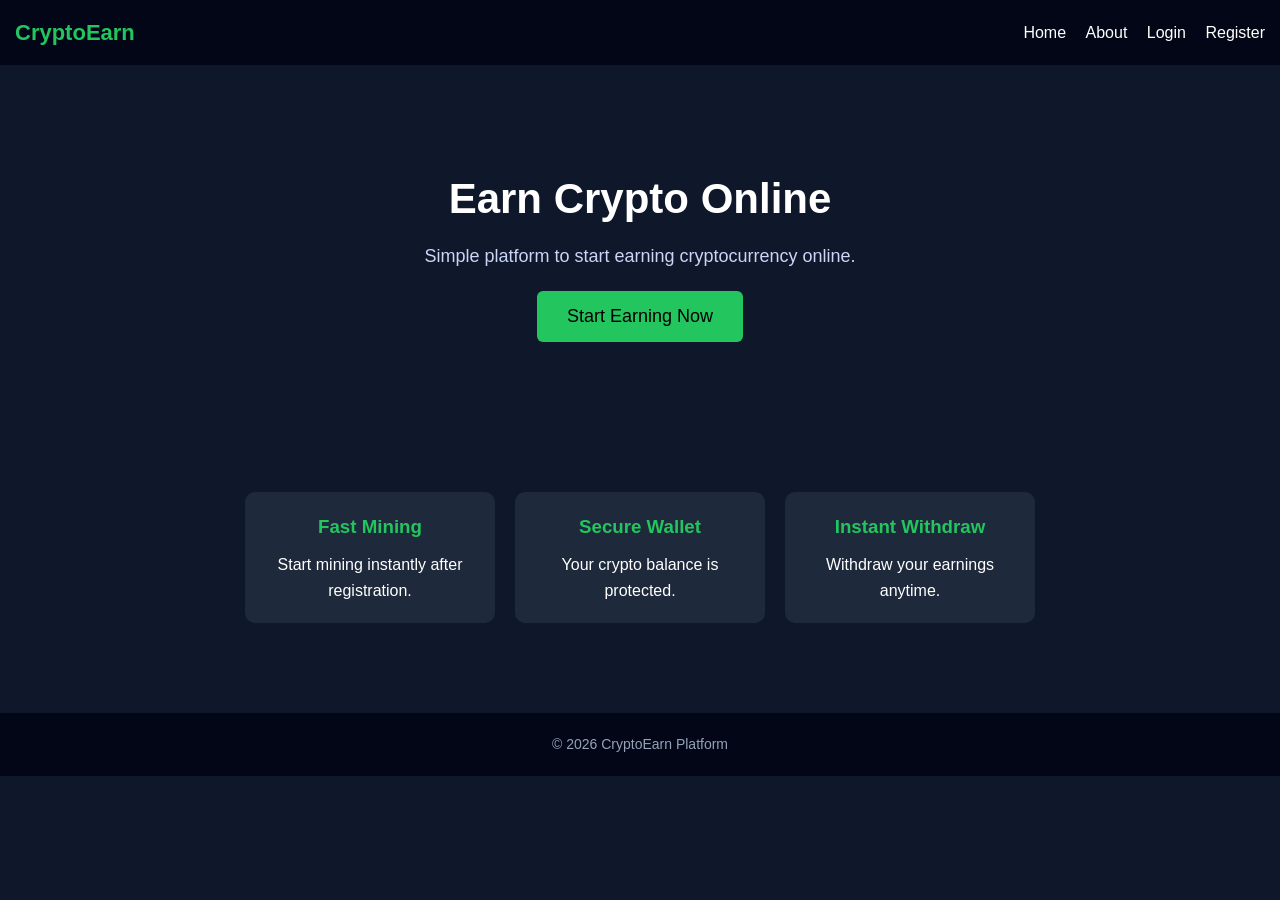
<file: index.html>
<!DOCTYPE html>
<html lang="en">
<head>
<meta charset="UTF-8">
<title>Crypto Earn</title>
  
  <link rel="stylesheet" href="style.css">
  
<meta name="viewport" content="width=device-width, initial-scale=1">

<style>

body{
margin:0;
font-family:Arial;
background:#0f172a;
color:white;
}

header{
background:#020617;
padding:15px;
display:flex;
justify-content:space-between;
align-items:center;
}

.logo{
font-size:22px;
font-weight:bold;
color:#22c55e;
}

nav a{
color:white;
margin-left:15px;
text-decoration:none;
}

.hero{
text-align:center;
padding:100px 20px;
}

.hero h1{
font-size:42px;
}

.hero p{
color:#cbd5f5;
}

.btn{
padding:15px 30px;
background:#22c55e;
color:black;
border:none;
font-size:18px;
border-radius:6px;
cursor:pointer;
}

.features{
display:flex;
flex-wrap:wrap;
justify-content:center;
padding:50px;
gap:20px;
}

.card{
background:#1e293b;
padding:20px;
width:250px;
border-radius:10px;
text-align:center;
}

footer{
background:#020617;
text-align:center;
padding:20px;
margin-top:40px;
}

</style>
</head>

<body>

<header>
<div class="logo">CryptoEarn</div>

<nav>
<a href=>Home</a>
<a href=>About</a>
<a href=>Login</a>
<a href=>Register</a>
</nav>

</header>


<section class="hero">

<h1>Earn Crypto Online</h1>
<p>Simple platform to start earning cryptocurrency online.</p>

<button class="btn">Start Earning Now</button>
  
  <script src="script.js"></script>

</section>


<section class="features">

<div class="card">
<h3>Fast Mining</h3>
<p>Start mining instantly after registration.</p>
</div>

<div class="card">
<h3>Secure Wallet</h3>
<p>Your crypto balance is protected.</p>
</div>

<div class="card">
<h3>Instant Withdraw</h3>
<p>Withdraw your earnings anytime.</p>
</div>

</section>


<footer>

<p>© 2026 CryptoEarn Platform</p>

</footer>

</body>
</html>
</file>
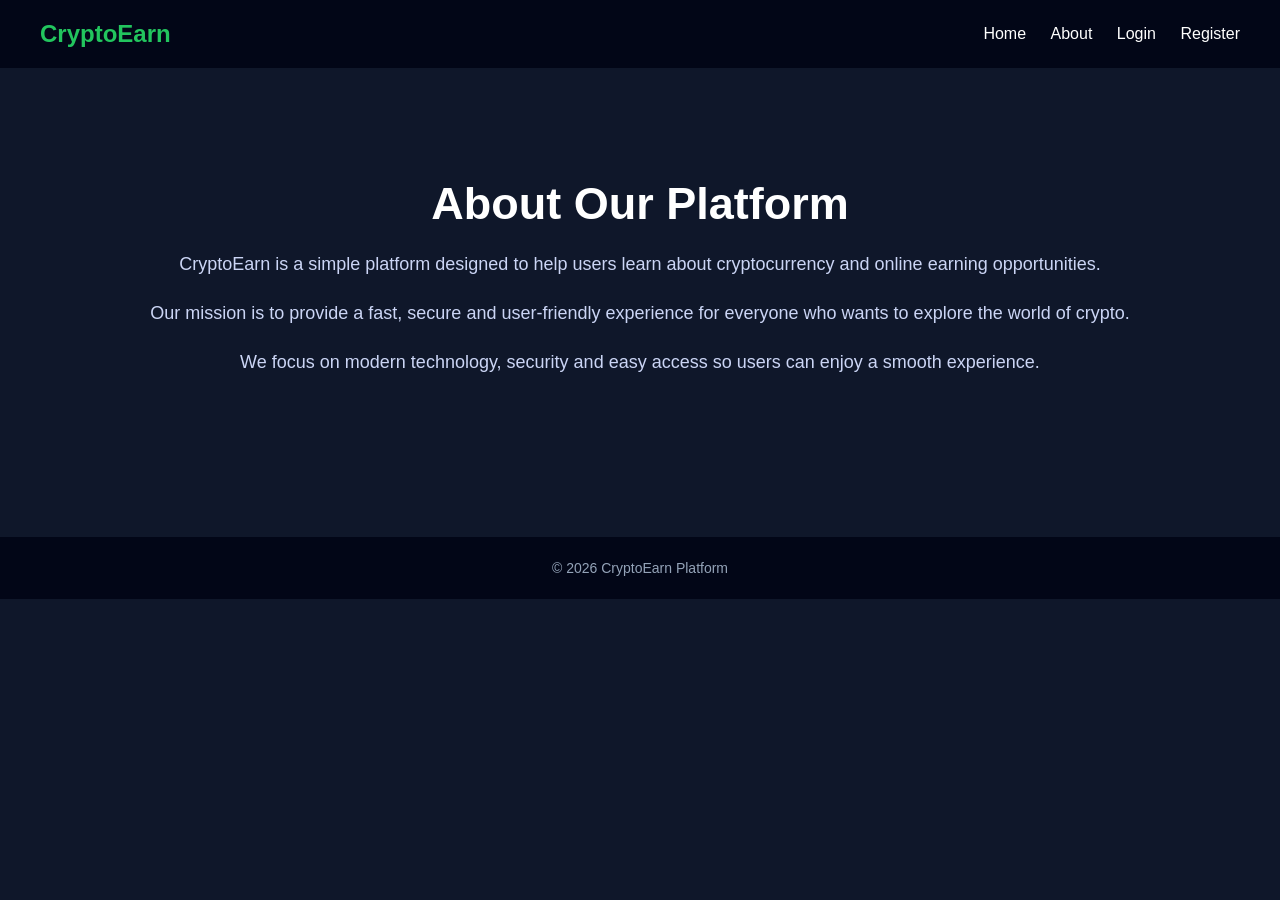
<file: about.html>
<!DOCTYPE html>
<html lang="en">

<head>

<meta charset="UTF-8">
<meta name="viewport" content="width=device-width, initial-scale=1.0">

<title>About - CryptoEarn</title>

<link rel="stylesheet" href="style.css">

</head>

<body>

<header>

<div class="logo">CryptoEarn</div>

<nav>
<a href="index.html">Home</a>
<a href="about.html">About</a>
<a href="login.html">Login</a>
<a href="register.html">Register</a>
</nav>

</header>


<section class="hero">

<h1>About Our Platform</h1>

<p>
CryptoEarn is a simple platform designed to help users learn about cryptocurrency and online earning opportunities.
</p>

<p>
Our mission is to provide a fast, secure and user-friendly experience for everyone who wants to explore the world of crypto.
</p>

<p>
We focus on modern technology, security and easy access so users can enjoy a smooth experience.
</p>

</section>


<footer>

<p>© 2026 CryptoEarn Platform</p>

</footer>

<script src="script.js"></script>

</body>

</html>
</file>
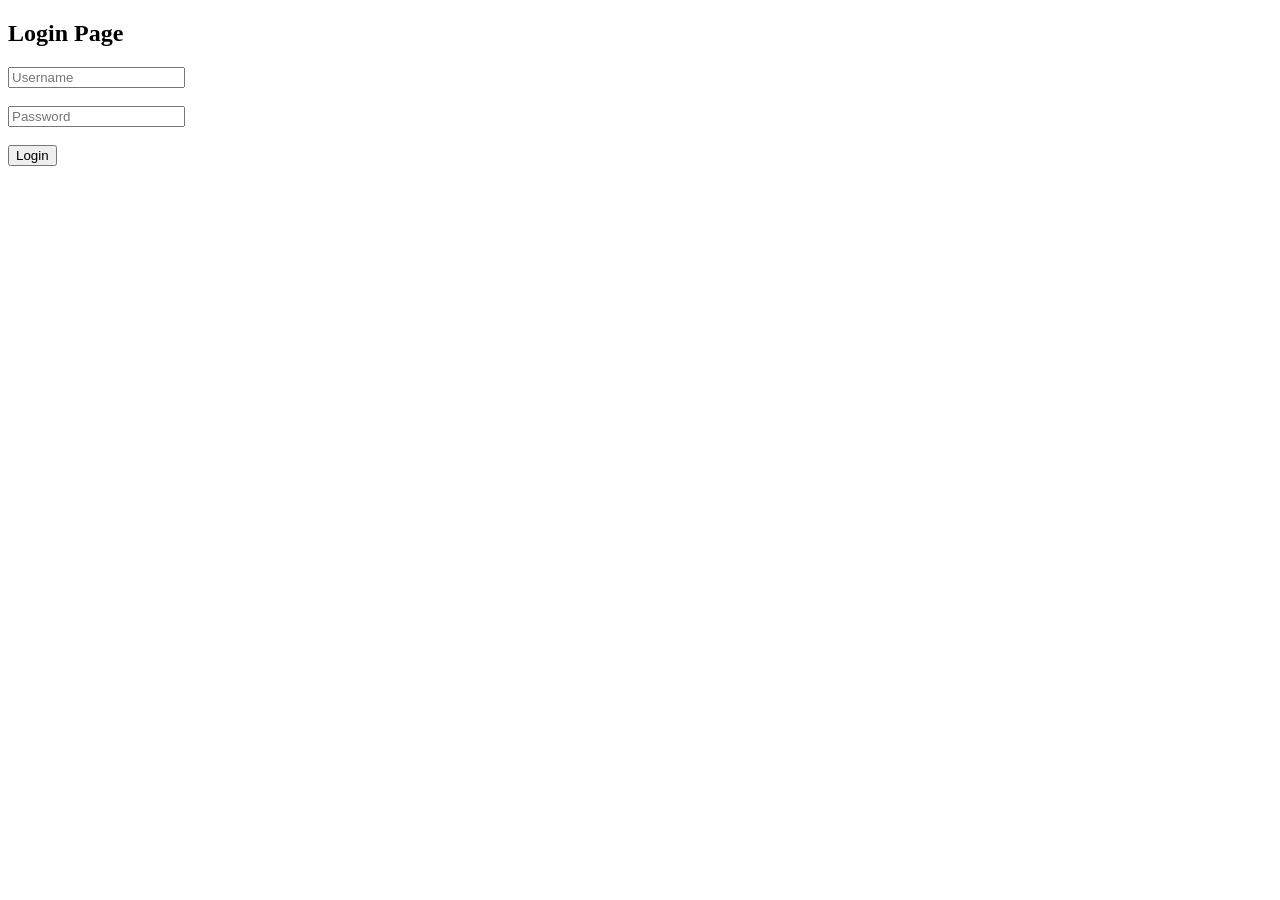
<file: login.html>
<!DOCTYPE html>
<html>
<head>
<title>Login</title>
</head>

<body>

<h2>Login Page</h2>

<input type="text" placeholder="Username"><br><br>
<input type="password" placeholder="Password"><br><br>

<button>Login</button>

</body>
</html>
</file>
<file: style.css>
/* Reset */
*{
margin:0;
padding:0;
box-sizing:border-box;
}

/* Body */
body{
font-family: Arial, Helvetica, sans-serif;
background:#0f172a;
color:white;
line-height:1.6;
}

/* Header */
header{
background:#020617;
display:flex;
justify-content:space-between;
align-items:center;
padding:15px 40px;
}

.logo{
font-size:24px;
font-weight:bold;
color:#22c55e;
}

/* Navbar */
nav a{
color:white;
text-decoration:none;
margin-left:20px;
font-size:16px;
transition:0.3s;
}

nav a:hover{
color:#22c55e;
}

/* Hero Section */
.hero{
text-align:center;
padding:100px 20px;
}

.hero h1{
font-size:45px;
margin-bottom:10px;
}

.hero p{
color:#cbd5f5;
margin-bottom:20px;
font-size:18px;
}

/* Button */
.btn{
background:#22c55e;
border:none;
padding:15px 35px;
font-size:18px;
border-radius:8px;
cursor:pointer;
transition:0.3s;
}

.btn:hover{
background:#16a34a;
transform:scale(1.05);
}

/* Features Section */
.features{
display:flex;
flex-wrap:wrap;
justify-content:center;
gap:25px;
padding:60px 20px;
}

/* Feature Card */
.card{
background:#1e293b;
padding:30px;
width:250px;
border-radius:10px;
text-align:center;
transition:0.3s;
}

.card:hover{
transform:translateY(-5px);
background:#334155;
}

.card h3{
margin-bottom:10px;
color:#22c55e;
}

/* Footer */
footer{
background:#020617;
text-align:center;
padding:20px;
margin-top:40px;
font-size:14px;
color:#94a3b8;
}
</file>
